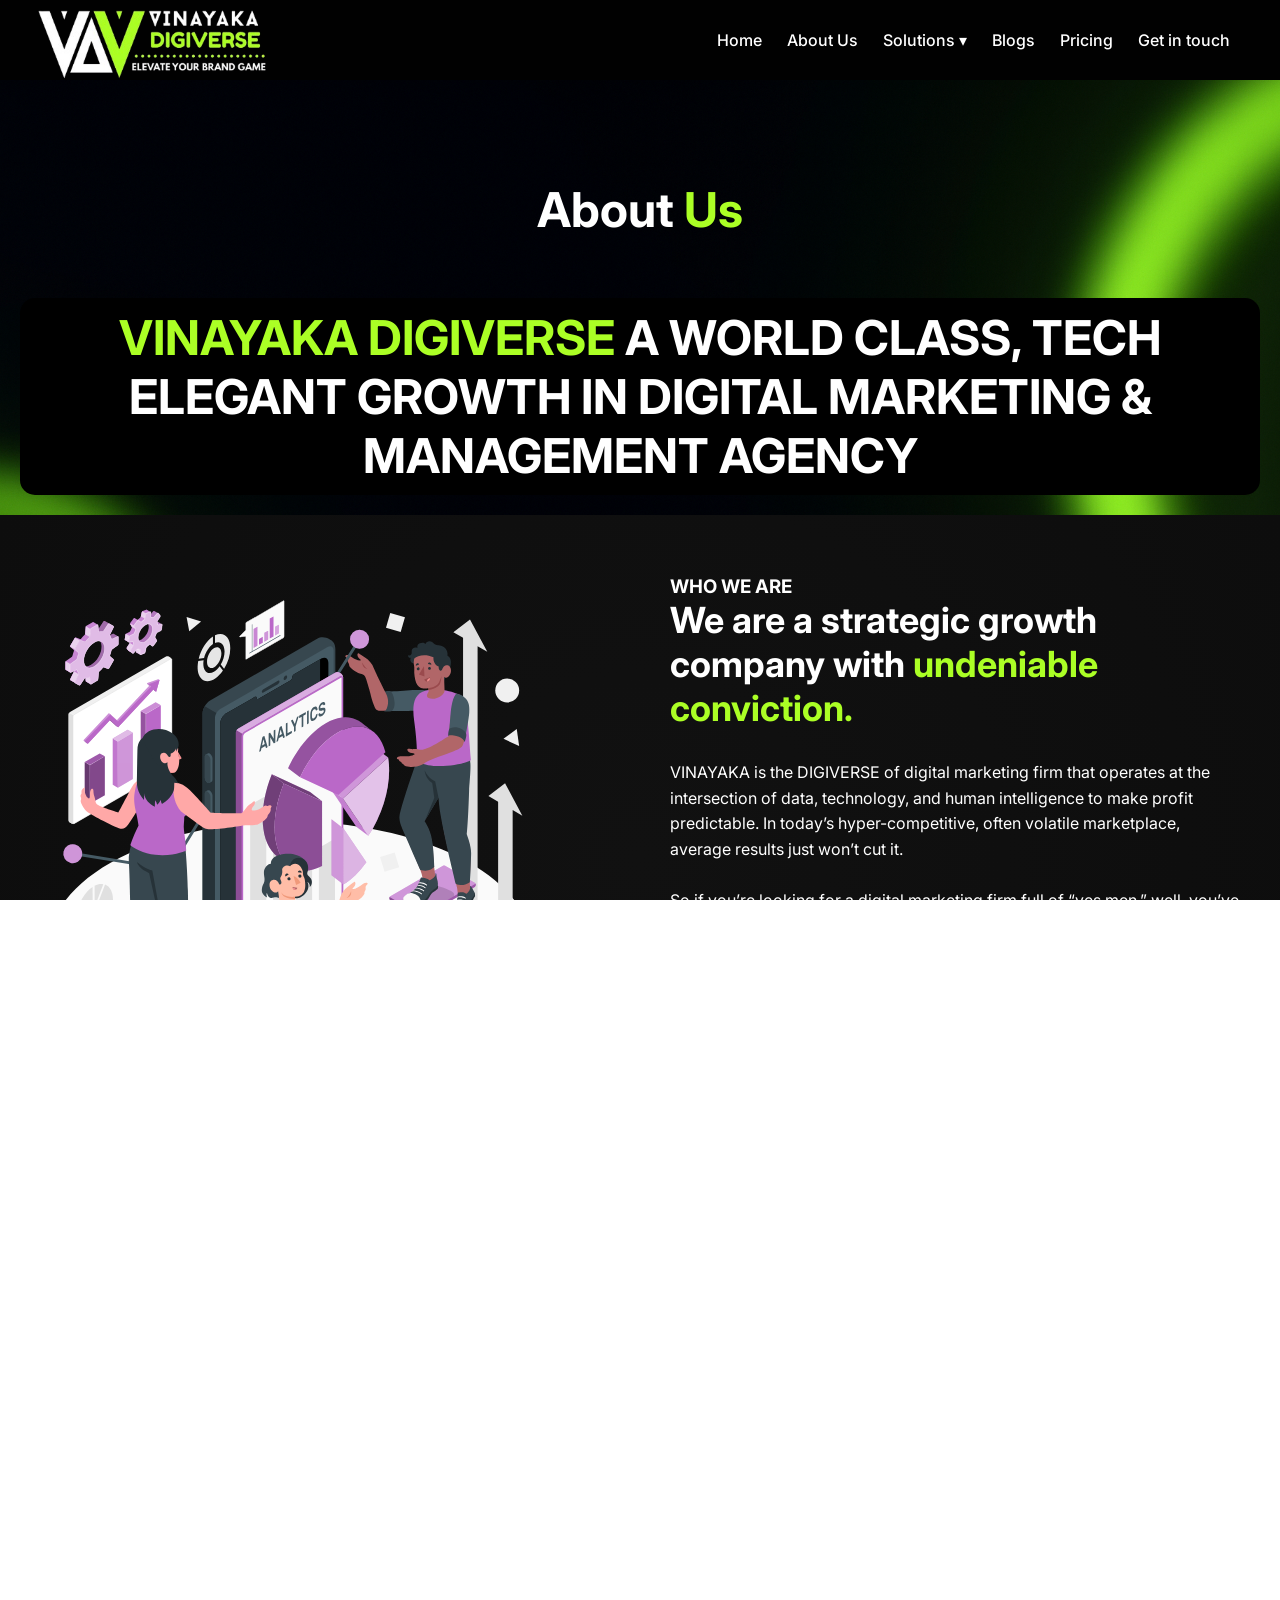
<file: about-us.html>
<!DOCTYPE html>
<html lang="en">
<head>
    <meta charset="UTF-8">
    <meta name="viewport" content="width=device-width, initial-scale=1.0">
    <title>Document</title>
    <link rel="stylesheet" href="style.css">
    
     <link rel="stylesheet" href="https://cdnjs.cloudflare.com/ajax/libs/font-awesome/4.7.0/css/font-awesome.min.css">
 
<link rel="stylesheet" href="https://cdnjs.cloudflare.com/ajax/libs/font-awesome/6.5.0/css/all.min.css" />
</head>
<body>
  <video autoplay muted loop playsinline class="background-video">
  <source src="assets/background image vdv.mp4" type="video/mp4">
  Your browser does not support the video tag.
</video>

    <header>
  <div class="logo">
    <img  class="logo-img" src="assets/vdv fulllogo.png" alt="Vinayaka Digiverse Logo" />
  </div>

  <nav>
  <ul class="navbar">
    <li><a href="index.html">Home</a></li>
    <li><a href="about-us.html">About Us</a></li>

    <li class="dropdown">
      <a href="#">Solutions ▾</a>
      <ul class="dropdown-menu">

        <!-- Graphic Design submenu -->
        <li class="has-submenu">
          <a href="Solutions/SMM&M.html">SOCIAL MEDIA  <br>
             MANAGEMENT & MARKETING</a>
        </li>

        <!-- Web Design submenu -->
        <li class="has-submenu">
          <a href="Solutions/Website design.html">WEBSITE DESIGNING &<br>
 WEBSITE MANAGEMENT</a>
        </li>

        <!-- Custom Applications submenu -->
        <li class="has-submenu">
          <a href="Solutions/content writing.html">CONTENT WRITING &<br>
 CONTENT CREATION</a>
        </li>

        <!-- VIDEO & PRINTING submenu -->
<li class="has-submenu">
  <a href="Solutions/PROFESSIONAL GRAPHICS.html">PROFESSIONAL GRAPHICS<br>
 DESIGNING & PREMIUM PRINTING</a>
</li>

        <!-- Marketing submenu -->
        <li class="has-submenu">
          <a href="Solutions/professional photography.html"> PROFESSIONAL PHOTOGRAPHY,<br>
 VIDEOGRAPHY & CINEMATOGRAPHY </a>
        </li>


               <li class="has-submenu">
         <a href="Solutions/PROFESSIONAL VIDEO EDITING.html"> PROFESSIONAL VIDEO EDITING &<br>
 MOTION GRAPHICS EDITING</a>
       </li>

      </ul>
    </li>

    
    <li><a href="Blog/blog.html">Blogs</a></li>
    <li><a href="Pricing/Pricing.html">Pricing</a></li>
    <li><a href="Contact us/contact.html">Get in touch</a></li>
  </ul>
</nav>

</header>

<!--This is about us section-->
<link href="https://fonts.googleapis.com/css2?family=Inter:wght@300;400;600;700&display=swap" rel="stylesheet">
<!DOCTYPE html>
<html lang="en">
<head>
  <meta charset="UTF-8">
  <title>About Us - Animated</title>
 
  <link href="https://fonts.googleapis.com/css2?family=Inter:wght@400;700&display=swap" rel="stylesheet">
  <style>
    body {
      margin: 0;
      font-family: 'Inter', sans-serif;
      background-color: #0d0d0d;
      color: white;
    }

    .about-header {
      text-align: center;
      padding: 100px 20px 20px;
      /*background: linear-gradient(145deg, #0d0d0d 60%, #111 100%);*/
    }

    .about-header h1 {
      font-size: 48px;
      font-weight: 700;
    }

    .about-header span {
      color: #ABFF25;
    }

    .breadcrumb {
      margin-top: 10px;
      color: #ccc;
    }

    .breadcrumb a {
      color: #ABFF25;
      text-decoration: none;
    }

    .about-section {
      display: flex;
      justify-content: center;
      align-items: flex-start;
      padding: 60px 40px;
      gap: 60px;
      background: radial-gradient(circle at center, #111 0%, #0d0d0d 100%);
      position: relative;
    }

    .about-images {
      flex: 1;
      position: relative;
    }

    .img-box {
      position: relative;
      width: 100%;
      max-width: 500px;
      border-radius: 12px;
      overflow: hidden;
    }

    .img-box img {
      width: 100%;
      border-radius: 12px;
      
    }

    .project-badge {
      position: relative;
      bottom: 10px;
      left: 0px;
      background: #ABFF25;
      color: #000;
      padding: 10px;
      border-radius: 40px;
      font-weight: 600;
      display: flex;
      align-items: center;
      gap: 10px;
      box-shadow: 0 5px 15px rgba(204, 255, 0, 0.4);
      animation: float 3s ease-in-out infinite;
      transition: transform 0.3s;
    }

    .project-badge:hover {
      transform: scale(1.05) rotate(-1deg);
      background-color: #ABFF25;
    }

    .project-badge .icon {
      font-size: 24px;
    }

    .about-text {
      flex: 1;
      max-width: 600px;
    }

    .about-text h2 {
      font-size: 36px;
      margin-bottom: 10px;
    }

    .about-text h2 span {
      color: #ABFF25;
    }

    .about-text p {
      color: #ccc;
      line-height: 1.6;
      margin-bottom: 20px;
    }

    .features {
      list-style: none;
      padding-left: 0;
      margin-bottom: 30px;
    }

    .features li {
      margin-bottom: 10px;
      display: flex;
      align-items: center;
    }

    .features li::before {
      content: '✔';
      color: #ABFF25;
      margin-right: 10px;
    }

    .btn {
      display: inline-block;
      background: #222;
      border: none;
      color: #fff;
      padding: 14px 24px;
      font-size: 16px;
      border-radius: 30px;
      cursor: pointer;
      margin-right: 10px;
      transition: transform 0.3s ease, background 0.3s ease;
    }

    .btn:hover {
      transform: translateY(-3px) scale(1.02);
      background: #333;
    }

    .btn-accent {
      background: #ABFF25;
      color: #000;
    }

    .btn-accent:hover {
      background: #ABFF25;
    }

    .stats-box {
      background: #121212;
      padding: 25px 30px;
      border-radius: 20px;
      box-shadow: 0 0 20px rgba(204, 255, 0, 0.1);
      width: 200px;
      margin-top: 30px;
    }

    .stats-box .percent {
      font-size: 36px;
      font-weight: 700;
      color: #ABFF25;
    }

    .stats-box .label {
      color: #aaa;
      margin-bottom: 10px;
    }

    .stats-box .clients {
      color: #ABFF25;
      font-size: 24px;
      font-weight: bold;
    }

    /* Floating Animation */
    @keyframes float {
      0%, 100% {
        transform: translateY(10px);
      }
      50% {
        transform: translateY(-16px);
      }
    }

    #ab{
      margin-top: 100px;
    }

    

/*Background video */
.background-video {
  position: fixed;
  top: 0;
  left: 0;
  width: 100vw;
  height: 100vh;
  object-fit: cover;
  z-index: -1;
}
.gut-section {
  background-color: #ABFF25;
  padding: 50px 30px;
  border-radius: 30px;
  font-family: 'Poppins', sans-serif;
  text-align: center;
  max-width: 1300px;
  margin: auto;
}

.gut-heading {
  font-size: 3rem;
  font-weight: 800;
  color: #000;
  margin-bottom: 30px;
  text-shadow: 2px 2px 2px #55555533;
}

.gut-row {
  display: flex;
  justify-content: center;
  align-items: flex-start;
  gap: 40px;
  flex-wrap: wrap;
  text-align: left;
}

.gut-left img {
  width: 500px;
  height: 450px;
  border-radius: 10px;
}

.gut-right {
  flex: 1;
  max-width: 700px;
}

.gut-right p {
  font-size: 1.5rem;
  color: #111;
  line-height: 1.7;
}

@media (max-width: 768px) {
  .gut-heading {
    font-size: 2rem;
  }

  .gut-row {
    flex-direction: column;
    align-items: center;
    text-align: center;
  }

  .gut-right {
    text-align: center;
  }
}

  </style>
</head>
<body>

  <div class="about-header">
    <h1>About <span>Us</span><br><br></h1> <h1 style="background-color: #000; padding: 10px; border-radius: 15px;"><span>VINAYAKA DIGIVERSE </span>A WORLD CLASS, TECH ELEGANT GROWTH IN DIGITAL MARKETING & MANAGEMENT AGENCY</h1>
  </div>

  <section class="about-section">
    <div class="about-images">
      <div class="img-box">
        <img src="assets/17895167_5937119.svg" alt="Office Team">
        <div class="project-badge">
          <span class="icon">⚙</span>
          112+ <br>Project Complete
        </div>
      </div>
    </div>

    <div class="about-text">
      <h3>WHO WE ARE</h3>
      <h2>We are a strategic growth company with <span> undeniable conviction.</span></h2> <br>
      <p style="color: #fff;"> VINAYAKA is the DIGIVERSE of digital marketing firm that
 operates at the intersection of data, technology, and
 human intelligence to make profit predictable. In today’s
 hyper-competitive, often volatile marketplace, average
 results just won’t cut it. <br><br>
 So if you’re looking for a digital marketing firm full of “yes
 men,” well, you’ve come to the wrong place. Because we
 take pride in being partners, consultants and strategists
 who are unafraid to pursue what it takes to grow our clients’ businesses even if, at first, it takes some convincing. The  results have a way of taking care of the rest.</p>

      <a href="Contact us/contact.html"><button class="btn">Contact Us</button></a>
      <a href="Contact us/contact.html"><button class="btn btn-accent">→</button></a>
    </div>
     </section>
<br><br>
  <!--OUR APPROACH SECTION-->
  <section class="gut-section">
    <h1 style="font-size: 2.5rem; background-color: #000; border-radius: 15px; padding: 10px;">OUR APPROACH<h1> <br>
  <h1 class="gut-heading">Welcome to the end of gut feelings</h1>
  <div class="gut-row">
    <div class="gut-left">
      <img src="assets/7079651_3509464.svg" alt="Team analyzing data" />
    </div>
    <div class="gut-right">
      <p><br>
       <b> As a leading global digital marketing agency, we do everything in our power to quell uncertainty through total transparency.
        We provide receipts for what’s driving business impact, believing in accountability versus obfuscation. Our unconventional approach integrates strategic consulting, data intelligence, channel expertise and proprietary technology enabling our teams to develop clear, actionable insights and activate high-performing digital marketing campaigns.</b>
      </p>
    </div>
  </div>
</section>


<!--why us section-->
<section class="benefits-section">
  <div class="benefits-header">
    <p class="section-label"><span class="dot"></span>WHY US</p>
    <h2>Experience the <span class="highlight">advantage</span> of IT company</h2>
  </div>

  <!--list-->
  <div class="vinayaka-difference">
  <h2 class="vinayaka-heading">
   <b>How is working with <span class="highlight">VINAYAKA</span> different?</b>
  </h2>

  <div class="vinayaka-grid">
    <div class="vinayaka-box">
      <img src="assets/businessman_4656170.png" alt="Experience Icon" />
      <h3>EXPERIENCE</h3>
      <p class="green-box">
        Our expertise is shaped by the valuable insight gained from successfully partnering over 250+ clients.
      </p>
    </div>

    <div class="vinayaka-box">
      <img src="assets/statistic-bar_13983993.png" alt="Growth Icon" />
      <h3>GROWTH</h3>
      <p class="green-box">
        Only high-caliber work. We will keep you informed with high-performance and progress reports. No ifs, ands, or buts.
      </p>
    </div>

    <div class="vinayaka-box">
      <img src="assets/analysis_6442169.png" alt="Results Icon" />
      <h3>RESULTS</h3>
      <p class="green-box">
        Our data-driven method generates measurable transparent results which focus on your business success.
      </p>
    </div>

    <div class="vinayaka-box">
      <img src="assets/search_18047513.png" alt="Transparency Icon" />
      <h3>TRANSPARENCY</h3>
      <p class="green-box">
        Radical Transparency VINAYAKA DIGIVERSE is a glass box that shows you everything and hides nothing.
      </p>
    </div>
  </div>
</div>


  <h3 class="benefit-footer-text">Let’s make something great work together. Get Free Quote</h3>
</section>

<script>
  document.addEventListener("DOMContentLoaded", () => {
    const fills = document.querySelectorAll(".progress-fill");
    fills.forEach((fill) => {
      const percentage = fill.getAttribute("data-percentage");
      setTimeout(() => {
        fill.style.width = percentage + "%";
      }, 300);
    });
  });
</script>

<!--TEAM DESCRIPTION-->
<section class="testimonials-section" id="testimonials">
  <h2 class="testimonial-heading">Our Team</h2>
  <div class="testimonial-carousel">
    
    <div class="testimonial-slide active">
      <img src="./assets/Priyanshu.jpg" alt="Client 1">
    
      <p>"CO-FOUNDER"</p>
      <h4>- PRIYANSHU BOREKAR</h4>
    </div>

    <div class="testimonial-slide">
      <img src="./assets/navneet.jpg" alt="Client 2">

      <p>"CO-FOUNDER"</p>
      <h4>- NAVNEET PATIDAR</h4>
    </div>

    <div class="testimonial-slide">
      <img src="./assets/ruhi.jpg" alt="Client 3">

      <p>"CONTENT WRITER"</p>
      <h4>- AAROHI PATIL</h4>
    </div>

    <div class="testimonial-slide">
  <img src="./assets/zoya.jpg" alt="Client 4">
  <p>"GRAPHIC DESIGNER"</p>
  <h4>- ZOYA SIDDIQUE</h4>
</div>

    <div class="testimonial-slide">
      <img src="./assets/founder.jpg" alt="Client 5">
      <p>"FOUNDER"</p>
      <h4>- RESHMA PATIDAR</h4>
    </div>

    <!-- Add more slides as needed -->

    <button class="carousel-btn prev" onclick="prevTestimonial()">❮</button>

    <button class="carousel-btn next" onclick="nextTestimonial()">❯</button>

  </div>
</section>

<!--FAQ SECTION-->
 <div class="faq-section">
  <div class="faq-title">Frequently asked <span class="highlight">questions</span></div>

  <div class="faq-container">
    <div class="faq-item">
      <h3>1. What services does your IT company offer?</h3>
      <div class="faq-answer">We offer IT consulting, cloud services, infrastructure support, software 
development, and cybersecurity solutions.</div>
    </div>
    <div class="faq-item">
      <h3>2. How do you ensure data security?</h3>
      <div class="faq-answer">We use encryption, regular audits, multi-factor authentication, and adhere to 
global compliance standards.</div>
    </div>
    <div class="faq-item">
      <h3>3. Do you offer 24/7 support?</h3>
      <div class="faq-answer">Yes, we provide round-the-clock support to ensure your operations never miss a 
beat.</div>
    </div>
    <div class="faq-item">
      <h3>4. Do you provide training for new systems?</h3>
      <div class="faq-answer">We offer personalized training sessions tailored to your systems and staff 
requirements.</div>
    </div>
    <div class="faq-item">
      <h3>5. Can you work with businesses of all sizes?</h3>
      <div class="faq-answer">Absolutely! We scale our services to fit startups, SMEs, and enterprises.</div>
    </div>
    <div class="faq-item">
      <h3>6. What industries do you specialize in?</h3>
      <div class="faq-answer">We specialize in healthcare, finance, education, manufacturing, and retail.</div>
    </div>
    <div class="faq-item active">
      <h3>7. How do your pricing plans work?</h3>
      <div class="faq-answer">Our pricing plans are flexible and transparent, designed to fit budgets. We offer 
detailed proposals after assessing your specific needs.</div>
    </div>
    <div class="faq-item">
      <h3>8. How can I get started?</h3>
      <div class="faq-answer">Get in touch through our contact page or call us directly to schedule a free 
consultation.</div>
    </div>
  </div>
</div>
<script>
  document.querySelectorAll('.faq-item').forEach(item => {
    item.addEventListener('click', () => {
      item.classList.toggle('active');
    });
  });
</script>

<script>
  let current = 0;
  const slides = document.querySelectorAll('.testimonial-slide');

  function showSlide(index) {
    slides.forEach((slide, i) => {
      slide.classList.remove('active');
      if (i === index) {
        slide.classList.add('active');
      }
    });
  }

  function nextTestimonial() {
    current = (current + 1) % slides.length;
    showSlide(current);
  }

  function prevTestimonial() {
    current = (current - 1 + slides.length) % slides.length;
    showSlide(current);
  }

  // Auto play every 3 seconds
  setInterval(nextTestimonial, 4000);

  // Initialize
  document.addEventListener("DOMContentLoaded", () => {
    showSlide(current);
  });
</script>

<!--Branding-->
<section class="hero-brand">
  <p class="hero-subtitle">LET'S COLLABORATE</p>
    <h1 class="hero-title" style="font-size: 9rem;"> 
    ELEVATE YOUR
  </h1><br>
  <h1 class="hero-title">
 BRAND GAME
</h1>
  <a href="Contact us/contact.html" class="hero-button">
    ↗<br />Get In Touch
  </a>
</section>

<!--footer for address and all-->
<footer class="custom-footer">
  <div class="footer-container">
    <div class="footer-left">
      <img src="assets/vdv logo wb.png" alt="Logo" class="footer-logo" />
      <div class="contact-box">
        <div class="contact-row">
          <div class="icon-circle">
            <i class="fas fa-envelope"></i>
          </div>
          <div>
           
            <p>vinayakadigiverse@gmail.com</p>
          </div>
        </div>

         <div class="contact-row">
   <div class="icon-circle phone">
     <i class="fas fa-phone-alt"></i>
   </div>
   <div>
     <p>Need help!</p>
     <h3>+91–7083021583</h3>
     <h3>+91–9039592878</h3>
   </div>
 </div>
        <div class="contact-row">
          <div class="icon-circle">
            <i class="fas fa-map-marker-alt"></i>
          </div>
          <p>Branch 1:– INDORE - 452009 (M.P.) <br> <br>Branch 2:– NAGPUR - 440027 (M.H.)</p>
        </div>
      </div>
    </div>

    <div class="footer-links">
      <div>
        <h4>Quick Link</h4>
        <ul>
          <a href="index.html" style="color: white; text-decoration: none; "><li>Home</li></a>
          <a href="about-us.html" style="color: white; text-decoration: none;" ><li>About Us</li></a>
           <a href="Blog/blog.html" style="color: white; text-decoration: none;"><li>Blogs</li></a>
           <a href="Pricing/Pricing.html" style="color: white; text-decoration: none;"><li>Pricing</li></a>
           
        </ul>
      </div>
      <div>
        <h4>Services</h4>
        <ul>
         <a href="logo.html" style="color: white; text-decoration: none;" > <li>SMM&M</li></a>
          <a href="Web design/webdesign.html" style="color: white; text-decoration: none;" > <li>Website 
Designing</li></a>
          <a href="Web design/websitedev.html" style="color: white; text-decoration: none;"> <li>Website 
Development</li></a>
           <a href="Marketing/DIGITAL.html" style="color: white; text-decoration: none;"><li>Content Writing</
li></a>
           <a href="Marketing/DIGITAL.html" style="color: white; text-decoration: none;"><li>Professional 
Graphics</li></a>
           <a href="Solutions/professional photography.html" style="color: white; text-decoration: none;
">Professional Photography</li></a><br>

           <a href="logo.html" style="color: white; text-decoration: none;" > <li>Professional Video Editing</
li></a>
     </ul>
      </div>
      <div>
        <h4>Support</h4>
        <ul>
          <a href="index.html" style="color: white; text-decoration: none;"><li>Privacy Policy</li></a>
          <a href="index.html" style="color: white; text-decoration: none;"><li>Refund Policy</li></a>
          <a href="Contact us/contact.html" style="color: white; text-decoration: none;"><li>Contact Us</li></
a>
        </ul>
      </div>
    </div>
  </div>



  <div class="about-company">
    <h2><b>About Our Company</b>  </h2>
    <p>
      Amazing design and experiences can only be achieved by talented people.
      Luckily for us, we are surrounded by amazing talent and that talent
      transcends their expertise into fantastic experiences. SITEADDA LABS has
      successfully helped design and implement web sites for many clients
      worldwide.
    </p>
  </div>

  <div class="footer-bottom">
    <p>© VINAYAKA DIGIVERSE All Rights Reserved.</p>
    <div class="social-icons">
      <i class="fab fa-facebook"></i>
      <i class="fab fa-instagram"></i>
      <i class="fab fa-pinterest"></i>
    </div>
  </div>
</footer>



</body>
</html>
</file>
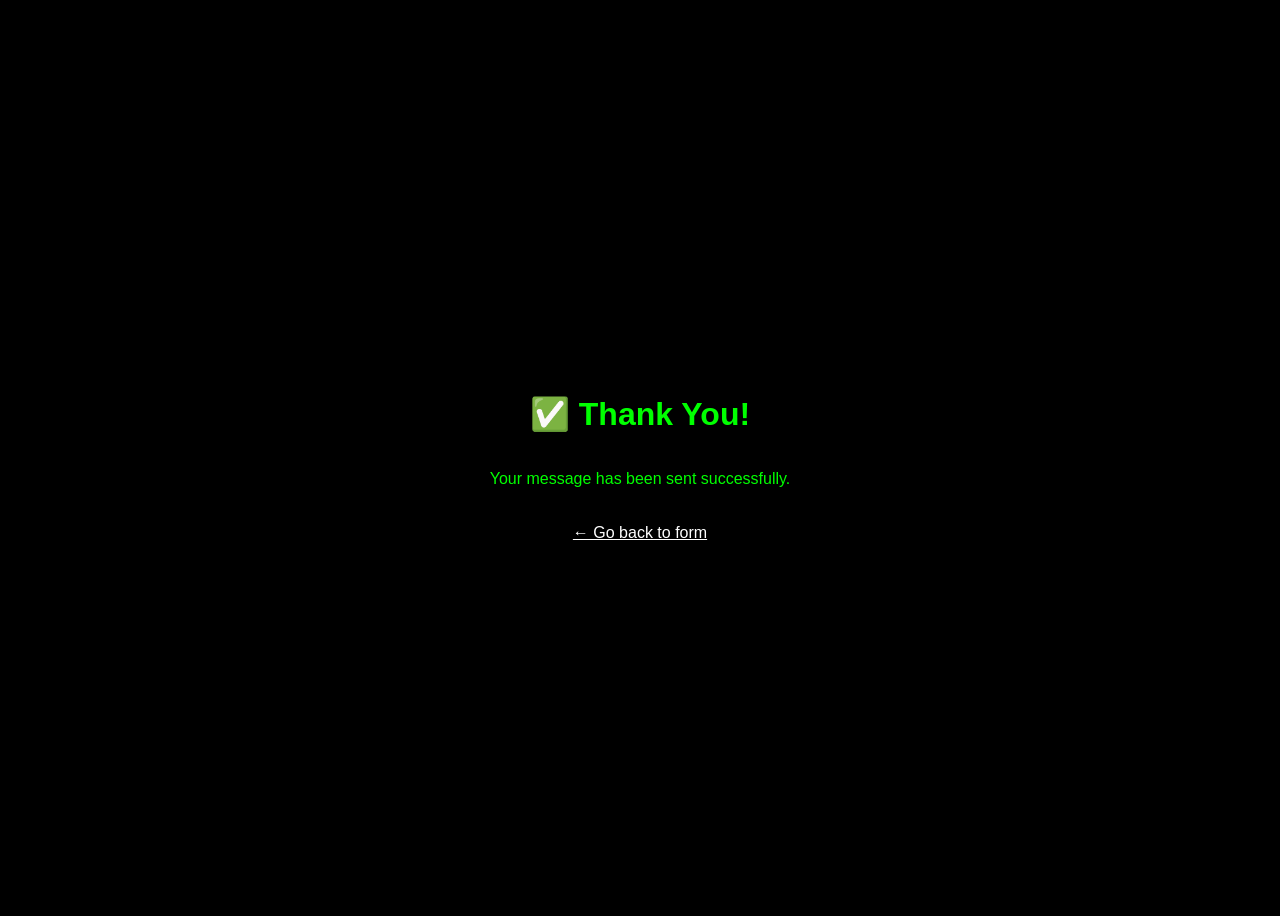
<file: Contact us/thankyou.html>
<!-- thankyou.html -->
<!DOCTYPE html>
<html lang="en">
<head>
  <meta charset="UTF-8">
  <title>Thank You</title>
  <style>
    body {
      background: #000;
      color: lime;
      font-family: sans-serif;
      display: flex;
      flex-direction: column;
      align-items: center;
      justify-content: center;
      height: 100vh;
    }
    a {
      color: #fff;
      margin-top: 20px;
      text-decoration: underline;
    }
  </style>
</head>
<body>
  <h1>✅ Thank You!</h1>
  <p>Your message has been sent successfully.</p>
  <a href="contact.html">← Go back to form</a>
</body>
</html>
</file>
<file: style.css>
* {
  margin: 0;
  padding: 0;
  box-sizing: border-box;
}

html,body {
   background-image: url('assets/bc\ image.png'); /* or full URL if hosted online */
  background-repeat: repeat;
  background-size: auto; /* or use `cover`, `contain`, or specific size */
  background-position: top left;
  /*background-color: black; /* fallback color */
   width: 100%;
  height: 100%;
  font-family: 'Poppins', sans-serif;
  /*background-color: #000000;*/
  color: #ffffff;
  overflow-x: hidden;
}

header {
  height: 80px; /* Fixed navbar height */
  display: flex;
  justify-content: space-between;
  align-items: center;
  padding: 10px 50px;
  background-color: #010101;
  position: sticky;
  top: 0;
  z-index: 1000;
}

.logo-img {
  margin-left: -70px;
  height: 350px; /* Increase logo size */
  width: 350px;
  max-height: 100%; /* Keep it within navbar */
     /* Maintain aspect ratio */
}

nav ul.navbar {
  list-style: none;
  display: flex;
  gap: 25px;
}

nav ul li {
  position: relative;
}

nav a {
  text-decoration: none;
  color: white;
  font-weight: 500;
  transition: 0.3s;
}

nav a:hover {
  color: #ABFF25;
}
.navbar li {
  position: relative;
  list-style: none;
}

.dropdown-menu,
.submenu {
  display: none;
  position: absolute;
  left: 100%;
  top: 0;
  background: #222;
  padding: 10px;
  z-index: 999;
}

.dropdown-menu li:hover > .submenu {
  display: block;
}

.dropdown:hover .dropdown-menu {
  display: block;
}
.has-submenu:hover{
  font-size: large;
 background-color: black;
}


/*For increasing number*/
.stat-box {
  text-align: center;
  color: #fff;
  margin: 20px;
  font-family: 'Poppins', sans-serif;
}

.stat-number {
  font-size: 36px;
  font-weight: bold;
  color: #ABFF25; /* neon green */
}

.stat-label {
  font-size: 18px;
  color: #ccc;
}


/* Dropdown Menu */
.dropdown:hover .dropdown-menu {
  display: block; 
}

.dropdown-menu {
  display: none;
  position: absolute;
  top: 100%;
  left: 0;
  background-color: #ABFF25;
  border-radius: 16px;
  padding: 10px 0;
  min-width: 220px;
  z-index: 999;
}

.dropdown-menu li {
  padding: 10px 20px;
  white-space: nowrap;
}

.dropdown-menu li a {
  color: black;
  font-weight: 500;
}

.dropdown-menu li:hover {
  background-color: #ABFF25;
  border-radius: 10px;
}

/* Submenu */
.has-submenu:hover .submenu {
  display: block;
}

.submenu {
  display: none;
  position: absolute;
  top: 0;
  left: 100%;
  background-color: #ABFF25;
  border-radius: 16px;
  padding: 10px 0;
  min-width: 220px;
  z-index: 1000;
}

.submenu li {
  padding: 10px 20px;
}

.submenu li a {
  color: black;
}

/* Hero Section */
.hero {
  display: flex;
  justify-content: space-between;
  align-items: center;
  padding: 60px;
   position: relative;       /* NEW: makes background positioning work */
  overflow: hidden;         /* Prevents video from overflowing */
   z-index: 1;
}
/* Background video styling */
.background-video {
  position: absolute;
  top: 0;
  left: 0;
  width: 100%;
  height: 100%;
  object-fit: cover;
  z-index: 0;
}

.hero-text h1 {
  font-size: 3rem;
  color: #ABFF25;
  margin: 10px 0;
   position: relative;
  z-index: 1;
}

.hero-text p {
  font-size: 1.1rem;
  margin: 5px 0;
   position: relative;
  z-index: 1;
}


.btn {
  margin-top: 20px;
  padding: 10px 25px;
  background-color: #ABFF25;
  color: black;
  font-weight: 600;
  border: none;
  border-radius: 25px;
  cursor: pointer;
  transition: 0.3s;
}

.btn:hover {
  background-color: #ABFF25;
}

.hero-image img {
  width: 300px;
  border-radius: 16px;
  position: relative;
   z-index: 1;
}
/* Optional dark overlay */
.hero::before {
  content: "";
  position: absolute;
  top: 0;
  left: 0;
  width: 100%;
  height: 100%;
  background: rgba(0, 0, 0, 0.5);  /* Change the opacity as needed */
  z-index: 0.5;
}

/*this is for services and navigation*/
.marquee-container {
  width: 100%;
  overflow: hidden;
  background-color: #ABFF25; /* Neon green like SiteAdda */
  padding: 10px 0;
  white-space: nowrap;
}

.marquee {
  display: inline-block;
  animation: scroll-left 20s linear infinite;
}

.marquee span {
  display: inline-block;
  margin-right: 80px;
  font-size: 20px;
  font-weight: bold;
  color: #000; /* Text color */
}

/* Keyframe for scrolling animation */
@keyframes scroll-left {
  0% {
    transform: translateX(100%);
  }
  100% {
    transform: translateX(-100%);
  }
}


/* ABOUT SECTION */

.about-company {
  width: 100%;
  background: #000000;
  color: #fff;
  padding: 80px 0;
}
.about-content {
  display: flex;
  flex-wrap: wrap;
  gap: 50px;
  align-items: center;
}
.about-left {
  position: relative;
  flex: 1;
}
.about-left img {
  width: 70%;
  border-radius: 10px;
  margin-bottom: 20px;
}
.about-left .bottom-img {
  position: relative;
  top: -20px;
}
.about-stats {
  position: absolute; 
  left: 10px;
  bottom: 10px;
  background: #ABFF25;
  color: #000000;
  padding: 10px 20px;
  border-radius: 30px;
  font-weight: bold;
}
.about-right {
  flex: 2;
 
}
.section-subtitle {
  color: #ABFF25;
  font-weight: 700;
  margin-bottom: 10px;
}
.about-right h2 {
  font-size: 32px;
}
.about-right .highlight {
  color: #ABFF25;
}
.about-right ul {
  list-style: none;
  padding-left: 0;
  margin-top: 20px;
}
.about-right ul li::before {
  content: "✔";
  margin-right: 8px;
  color: #ABFF25;
}
.about-results {
  display: flex;
  gap: 40px;
  margin-top: 30px;
}
.about-results .box {
  background: #1b1b1b;
  padding: 20px;
  border-radius: 10px;
  text-align: center;
}
.more-btn {
  background: #ABFF25;
  color: #000;
  padding: 10px 20px;
  display: inline-block;
  margin-top: 20px;
  border-radius: 30px;
  text-decoration: none;
}

.more-btn:hover{
  background-color: #77bf02;
}

.container {
  width: 100%;
  margin: 0 ;
  padding: 0;
}


/* SERVICES SECTION */
.services {
 
  color: #fff;
  padding: 60px 0;
}
.services h2 {
  text-align: center;
  margin-bottom: 40px;
}
.services .highlight {
  color: #ABFF25;
}
.service-cards {
  display: flex;
  gap: 40px;
  flex-wrap: wrap;
  justify-content: center;
}
.service-cards .card {
  background: #1b1b1b;
  padding: 50px;
  border-radius: 10px;
  width: 400px;

  text-align: center;
}

#img1 , #img2,#img3{
  height: 73%;
}
#img4,#img5,#img6{
  height: 62%;;
}

.service-cards .card img {
  width: 100%;  
  border-radius: 10px;
}


.service-cards .card h3 {
  margin-top: 15px;
}
.service-cards .card a {
  display: inline-block;
  margin-top: 10px;
  color: #ABFF25;
  text-decoration: none;
}
.project-complete {
  background-color: #ABFF25; /* Neon green */
  color: #000;
  padding: 15px 30px;
  border-radius: 50px;
  display: inline-block;
  font-weight: bold;
  text-align: center;
  animation: floatLR 3s ease-in-out infinite;
  box-shadow: 0 0 15px rgba(193, 255, 58, 0.4);
}

.project-complete span {
  display: block;
  font-size: 24px;
}

.project-complete p {
  margin: 0;
  font-size: 16px;
}
.project-complete {
  background-color: #ABFF25; /* Neon green */
  color: #000;
  padding: 15px 30px;
  border-radius: 50px;
  display: inline-block;
  font-weight: bold;
  text-align: center;
  animation: floatLR 3s ease-in-out infinite;
  box-shadow: 0 0 15px rgba(193, 255, 58, 0.4);
}

.project-complete span {
  display: block;
  font-size: 24px;
}

.project-complete p {
  margin: 0;
  font-size: 16px;
}

/* Keyframes for gentle left-right floating */
@keyframes floatLR {
  0% {
    transform: translateX(0);
  }
  50% {
    transform: translateX(25px);
  }
  100% {
    transform: translateX(0);
  }
}


/*why choose section*/
.why-choose-us {
  /*background: radial-gradient(circle at top left, #101910, #000);*/
  color: #fff;
  padding: 80px 10%;
  font-family: 'Poppins', sans-serif;
}

.why-container {
  display: flex;
  justify-content: space-between;
  align-items: flex-start;
  gap: 40px;
}

.why-left {
  flex: 1;
}

.why-left h5 {
  color: #ABFF25;
  font-size: 16px;
  text-transform: uppercase;
  margin-bottom: 10px;
  letter-spacing: 1px;
}

.why-left h2 {
  font-size: 40px;
  font-weight: 600;
  line-height: 1.3;
  margin-bottom: 20px;
}

.why-left h2 .highlight {
  color: #ABFF25;
}

.why-left p {
  color: #ccc;
  font-size: 17px;
  margin-bottom: 30px;
}

.why-icons .why-icon-block {
  display: flex;
  align-items: center;
  font-size: 18px;
  font-weight: 500;
  margin-bottom: 20px;
}

.why-icons i.icon-power {
  background-color: #ABFF25;
  color: #000;
  border-radius: 50%;
  font-style: normal;
  width: 36px;
  height: 36px;
  display: flex;
  align-items: center;
  justify-content: center;
  margin-right: 12px;
}

.why-points {
  list-style: none;
  padding: 0;
  margin: 0 0 30px 0;
}

.why-points li {
  margin-bottom: 10px;
  font-size: 16px;
}

.contact-btn {
  background: #2e2e2e;
  color: #fff;
  padding: 12px 24px;
  border-radius: 50px;
  font-weight: 500;
  text-decoration: none;
  display: inline-block;
  transition: all 0.3s ease;
}

.contact-btn span {
  background: #ABFF25;
  color: #000;
  margin-left: 10px;
  padding: 6px 10px;
  border-radius: 50%;
}

.why-right {
  flex: 1;
  position: relative;
}

.why-images {
  display: flex;
  flex-direction: column;
  gap: 20px;
  position: relative;
}

.why-img {
  width: auto; /* or 100% of parent */
  height: auto;
  object-fit: cover;
  border-radius: 12px;
}

.experience-tag {
  position: absolute;
  bottom: 10px;
  right: 10px;
  background: #ABFF25;
  color: #000;
  font-weight: bold;
  padding: 20px;
  border-radius: 40%;
  font-size: 16px;
  text-align: center;
  line-height: 0.8rem;
  width: 120px;
  height: 90px;
  display: flex;
  align-items: center;
  justify-content: center;
  flex-direction: column;
  box-shadow: 0 0 10px rgba(0,0,0,0.3);
}

/*Our Projects section*/
.projects-section {
  padding: 80px 100px;
  /*background: #060b05;*/
  color: white;
}

.projects-heading h5 {
  color: #ABFF25;
  text-transform: uppercase;
  font-weight: 600;
  letter-spacing: 1px;
  margin-bottom: 10px;
}

.projects-heading h2 {
  font-size: 38px;
  font-weight: 700;
  margin-bottom: 60px;
}

.projects-heading h2 span {
  color: #ABFF25;
}

.project-grid {
  display: grid;
  grid-template-columns: repeat(auto-fit, minmax(280px, 1fr));
  gap: 30px;
}

.project-card {
  background: #0a0f0a;
  border-radius: 20px;
  overflow: hidden;
  text-decoration: none;
  transition: transform 0.3s ease;
  box-shadow: 0 4px 20px rgba(0, 0, 0, 0.3);
}

.project-card img {
  width: 100%;
  height: 250px;
  object-fit: cover;
  transition: transform 0.4s ease;
  display: block;
}

.project-card:hover img {
  transform: scale(1.05);
}

.project-info {
  padding: 20px;
}

.project-info .category {
  color: #ABFF25;
  font-size: 14px;
  margin-bottom: 5px;
}

.project-info h3 {
  font-size: 18px;
  color: white;
  line-height: 1.4;
}

/*This is pricing plan section*/
.pricing-section {
  
  color: white;
  padding: 80px 40px;
  text-align: center;
}

.pricing-header h5 {
  color: #ABFF25;
  font-weight: bold;
  margin-bottom: 10px;
  font-size: 14px;
}

.pricing-header h2 {
  font-size: 36px;
  font-weight: 500;
}

.pricing-header h2 span {
  color: #ABFF25;
  font-weight: 700;
}

.pricing-cards {
  display: flex;
  flex-wrap: wrap;
  gap: 30px;
  justify-content: center;
  margin-top: 60px;
}

.pricing-card {
  background: #111;
  padding: 30px;
  border-radius: 20px;
  width: 330px;
  box-shadow: 0 0 15px rgba(0, 255, 0, 0.05);
  transition: transform 0.3s;
}

.pricing-card:hover {
  transform: translateY(-10px);
}

.pricing-card h3 {
  margin-bottom: 20px;
  font-weight: 600;
}

.price-box {
  font-size: 28px;
  font-weight: 700;
  padding: 15px 0;
  margin-bottom: 25px;
  border-radius: 15px;
}

.price-box.dark {
  background-color: #000;
  color: #ABFF25;
}

.price-box.highlight {
  background-color: #ABFF25;
  color: #000;
}

.pricing-card ul {
  list-style: none;
  padding: 0;
  margin: 0 0 25px;
  text-align: left;
}

.pricing-card li {
  margin-bottom: 10px;
  color: #ddd;
}

.info-button {
  display: inline-block;
  padding: 12px 25px;
  border-radius: 30px;
  background: #2a2a2a;
  color: white;
  font-weight: bold;
  text-decoration: none;
  transition: background 0.3s ease;
}

.info-button.highlight {
  background: #ABFF25;
  color: black;
}

.info-button:hover {
  background: #444;
}

.info-button.highlight:hover {
  background: #70cc26;
}

.pricing-features {
  margin-top: 50px;
  color: #c5c5c5;
  font-size: 15px;
}

/*For testimonial*/
 /* Testimonials Section Styles */
 .testimonials-section {
  
  color: white;
  text-align: center;
  padding: 100px 20px;
  position: relative;
}

.testimonial-heading {
  font-size: 36px;
  font-weight: bold;
  color: #ABFF25;
  margin-bottom: 40px;
}

.testimonial-carousel {
  position: relative;
  max-width: 1200px;
  margin: auto;
  overflow: hidden;
}

.testimonial-slide {
  display: none;
  animation: fade 0.6s ease-in-out;
}

.testimonial-slide.active {
  display: block;
}

.testimonial-slide img {
  width: 220px;
  height: 220px;
  border-radius: 50%;
  object-fit: cover;
  margin-bottom: 15px;
  border: 3px solid #ABFF25;
}

.stars {
  color: gold;
  font-size: 20px;
  margin-bottom: 10px;
}

.testimonial-slide p {
  font-size: 22px;
  font-style: italic;
  margin: 10px 0;
}

.testimonial-slide h4 {
  font-size: 16px;
  color: #ABFF25;
  margin-top: 10px;
}

.carousel-btn {
  position: absolute;
  top: 50%;
  transform: translateY(-50%);
  background: transparent;
  border: none;
  color: #ABFF25;
  font-size: 30px;
  cursor: pointer;
  padding: 10px;
  z-index: 2;
}

.carousel-btn.prev {
  left: 0;
}

.carousel-btn.next {
  right: 0;
}

@keyframes fade {
  from {opacity: 0;}
  to {opacity: 1;}
}
/*FAQ section*/
.faq-section {
  padding: 40px;
 
  color: white;
  font-family: 'Segoe UI', sans-serif;
}

.faq-title {
  text-align: center;
  font-size: 2.5rem;
  margin-bottom: 30px;
}

.faq-title .highlight {
  color: #ABFF25;
}

.faq-container {
  display: grid;
  grid-template-columns: repeat(2, 1fr);
  gap: 20px;
}

.faq-item {
  background: #141414;
  padding: 20px;
  border-radius: 10px;
  cursor: pointer;
  transition: background 0.3s ease;
}

.faq-item:hover {
  background: #1f1f1f;
}

.faq-item h3 {
  margin: 0;
  font-size: 1.1rem;
}

.faq-answer {
  margin-top: 10px;
  display: none;
  font-size: 0.95rem;
  color: #ccc;
}

.faq-item.active .faq-answer {
  display: block;
}
/*Branding section*/
.hero-brand {
  background: #000;
  padding: 100px 20px;
  text-align: center;
  color: white;
  font-family: 'Segoe UI', sans-serif;
  position: relative;
}

.hero-subtitle {
  font-size: 1.2rem;
  font-weight: 600;
  letter-spacing: 1px;
  margin-bottom: 10px;
  color: white;
  text-transform: uppercase;
}

.hero-title {
  font-size: 8vw;
  font-weight: 900;
  line-height: 1.1;
  margin: 0;
  text-transform: uppercase;
  color: white;
  word-spacing: 10px;
}

.hero-button {
  display: inline-block;
  margin-top: 40px;
  padding: 20px 40px;
  background-color: #ABFF25;
  border-radius: 999px;
  color: black;
  font-weight: 600;
  font-size: 1.1rem;
  text-decoration: none;
  line-height: 1.2;
  box-shadow: 0 4px 12px rgba(0, 0, 0, 0.2);
  transition: transform 0.3s ease, box-shadow 0.3s ease;
}

.hero-button:hover {
  transform: scale(1.05);
  box-shadow: 0 6px 16px rgba(0, 0, 0, 0.3);
}


/*Footer for address and all*/
.custom-footer {
 /* background: radial-gradient(circle at center, #1a1f14, #0d0d0d);*/
  color: white;
  background-color: #111111;
  padding: 40px 20px;
  font-family: 'Poppins', sans-serif;
}

.footer-container {
  display: flex;
  flex-wrap: wrap;
  justify-content: space-between;
  gap: 30px;
  max-width: 1200px;
  margin: auto;
}

.footer-left {
  flex: 1;
  min-width: 300px;
}

.footer-logo {
  height: 200px;
  width: 230px;
  padding-top: auto;
  margin-left: 50px;
  margin-bottom: 20px;
}

.contact-box {
  background: #111;
  border-radius: 20px;
  padding: 20px;
}

.contact-row {
  display: flex;
  align-items: flex-start;
  gap: 10px;
  margin-bottom: 15px;
  color: white;
}

.icon-circle {
  background: black;
  color: #ABFF25;
  width: 36px;
  height: 36px;
  border-radius: 50%;
  display: flex;
  justify-content: center;
  align-items: center;
}

.icon-circle.phone {
  background: #ABFF25;
  color: black;
}

.contact-row h3 {
  color: #ABFF25;
  margin: 0;
}

.footer-links {
  display: flex;
  flex: 2;
  justify-content: space-between;
  gap: 40px;
  min-width: 500px;
}

.footer-links h4 {
  margin-bottom: 10px;
}

.footer-links ul {
  list-style: none;
  padding: 0;
}

.footer-links li {
  margin-bottom: 6px;
  cursor: pointer;
  transition: color 0.3s ease ;

}
.footer-links li:hover {
  color: #ABFF25; /* neon green effect */
  transform: translateX(1px);
}
.about-company {
   background: #000000;;
  max-width: 1200px;
  margin: 40px auto 20px;
  text-align: center;
  border-radius: 25px;
}

.footer-bottom {
  max-width: 1200px;
  margin: auto;
  padding-top: 30px;
  border-top: 1px solid #333;
  display: flex;
  justify-content: space-between;
  flex-wrap: wrap;
  align-items: center;
}

.social-icons i {
  margin-left: 5px;
  color: #ABFF25;
  cursor: pointer;
}

/* Responsive */
@media (max-width: 768px) {
  .footer-container {
    flex-direction: column;
  }
  .footer-links {
    flex-direction: column;
  }
  .footer-bottom {
    flex-direction: column;
    text-align: center;
    gap: 15px;
  }
}

/*About OUR APPROACH SECTION*/
.approach-section {
  display: flex;
  justify-content: space-between;
  align-items: flex-start;
  padding: 100px 60px;
  background: radial-gradient(circle at center, #090909 0%, #060606 100%);
  color: white;
  flex-wrap: wrap;
  gap: 40px;
}

.approach-left {
  flex: 1;
  max-width: 500px;
}

.section-label {
  color: #ccc;
  text-transform: uppercase;
  font-size: 14px;
  margin-bottom: 10px;
  display: flex;
  align-items: center;
  gap: 8px;
}

.section-label .dot {
  width: 10px;
  height: 10px;
  background: #ABFF25;
  border-radius: 50%;
  display: inline-block;
}

.approach-left h2 {
  font-size: 42px;
  line-height: 1.3;
  font-weight: 600;
  margin-bottom: 30px;
}

.highlight {
  color: #ABFF25;
}

.explore-buttons {
  display: flex;
  align-items: center;
  gap: 15px;
}

.btn-dark {
  background: #1a1a1a;
  color: white;
  border: none;
  padding: 14px 24px;
  border-radius: 40px;
  font-size: 16px;
  cursor: pointer;
  font-weight: 500;
  transition: all 0.3s ease;
}

.btn-dark:hover {
  background: #ABFF25;
  color: #000;
  transform: translateY(-3px);
}

.btn-neon {
  background: #ABFF25;
  color: #000;
  width: 44px;
  height: 44px;
  border-radius: 50%;
  display: flex;
  align-items: center;
  justify-content: center;
  font-size: 20px;
  cursor: pointer;
  transition: all 0.3s ease;
  box-shadow: 0 0 10px #ABFF25, 0 0 20px #ABFF25 inset;
}

.btn-neon:hover {
  box-shadow: 0 0 15px #ABFF25, 0 0 25px #ABFF25 inset;
  transform: scale(1.1);
}

.approach-right {
  flex: 1;
  display: flex;
  flex-direction: column;
  gap: 30px;
}

.info-box {
  background: #111111;
  border-radius: 20px;
  padding: 24px 28px;
  display: flex;
  align-items: flex-start;
  gap: 20px;
  color: #ccc;
  box-shadow: 0 0 12px rgba(204, 255, 0, 0.05);
}

.info-box .icon {
  font-size: 28px;
  color: #ABFF25;
  flex-shrink: 0;
}

.info-box h4 {
  color: white;
  margin: 0 0 10px;
  font-size: 20px;
}

.info-box p {
  margin: 0;
  line-height: 1.5;
  font-size: 15px;
}

/*company benefits section*/
.benefits-section {
  padding: 100px 60px;
  
  color: white;
  text-align: center;
}

.benefits-header .section-label {
  color: #ccc;
  text-transform: uppercase;
  font-size: 25px;
  margin-bottom: 10px;
  display: flex;
  justify-content: center;
  align-items: center;
  gap: 8px;
}
.vinayaka-difference {
  background: white;
  border-radius: 25px;
  padding: 40px 20px;
  text-align: center;
  margin-top: 30px;
}

.vinayaka-heading {
  color: #000;
  font-size: 2.2rem;
  font-weight: 800;
  margin-bottom: 40px;
}
.vinayaka-heading span{
  color: grey;
}

.vinayaka-grid {
  display: flex;
  justify-content: space-between;
  gap: 20px;
  flex-wrap: wrap;
}

.vinayaka-box {
  flex: 1 1 220px;
  max-width: 250px;
  margin: auto;
}

.vinayaka-box img {
  width: 80px;
  height: 80px;
  margin-bottom: 10px;
}

.vinayaka-box h3 {
  font-size: 1.4rem;
  color: #000;
  font-weight: 800;
  margin: 10px 0;
}
/*for phone*/
@media (max-width: 768px) {
  .vinayaka-grid {
    flex-direction: column;
    align-items: center;
  }
}

.green-box {
  background: #c6ff33;
  padding: 12px;
  border-radius: 12px;
  font-size: 1.1rem;
  color: #111;
  line-height: 1.5;
}


.section-label .dot {
  width: 10px;
  height: 10px;
  background: #ABFF25;
  border-radius: 50%;
  display: inline-block;
}

.benefits-header h2 {
  font-size: 42px;
  font-weight: 600;
  margin-bottom: 60px;
}

.highlight {
  color: #ABFF25;
}

.benefit-cards {
  display: flex;
  flex-wrap: wrap;
  justify-content: center;
  gap: 30px;
}

.benefit-box {
  background: #111111;
  border-radius: 20px;
  padding: 30px 24px;
  width: 260px;
  transition: transform 0.3s ease, box-shadow 0.3s ease;
  text-align: left;
  box-shadow: 0 0 12px rgba(204, 255, 0, 0.05);
}

.benefit-box:hover {
  transform: translateY(-10px);
  box-shadow: 0 10px 20px rgba(204, 255, 0, 0.1);
}

.benefit-icon {
  font-size: 36px;
  color: #ABFF25;
  margin-bottom: 20px;
}

.benefit-box h4 {
  font-size: 18px;
  color: white;
  margin-bottom: 10px;
}

.benefit-box p {
  font-size: 15px;
  color: #ccc;
  margin: 0;
}

.benefit-footer-text {
  margin-top: 60px;
  font-size: 25px;
  color: #ccc;
}


/*Our skill section*/
.skill-section {
  display: flex;
  justify-content: space-between;
  align-items: flex-start;
  padding: 100px 60px;
  background: radial-gradient(circle at center, #0a0a0a 0%, #000000 100%);
  color: white;
  flex-wrap: wrap;
  gap: 40px;
}

.skill-left {
  flex: 1;
  max-width: 500px;
}

.skill-right {
  flex: 1;
  max-width: 600px;
}

.skill-section .section-label {
  color: #ccc;
  text-transform: uppercase;
  font-size: 14px;
  display: flex;
  align-items: center;
  gap: 8px;
}

.skill-section .dot {
  width: 10px;
  height: 10px;
  background: #ABFF25;
  border-radius: 50%;
  display: inline-block;
}

.skill-section h2 {
  font-size: 42px;
  font-weight: 600;
  margin: 20px 0;
}

.highlight {
  color: #ABFF25;
}

.contact-btn {
  background: #333;
  color: white;
  padding: 12px 24px;
  border: none;
  border-radius: 50px;
  font-size: 16px;
  margin-top: 30px;
  cursor: pointer;
  transition: background 0.3s;
}

.contact-btn:hover {
  background: #ABFF25;
  color: #000;
}

.arrow1 {
  margin-left: 10px;
  color: #ABFF25;
}

.skill-img {
  width: 100%;
  border-radius: 16px;
  margin-top: 40px;
}

.progress-wrapper {
  margin-top: 40px;
}

.progress-item {
  margin-bottom: 30px;
}

.progress-item label {
  display: flex;
  justify-content: space-between;
  font-size: 15px;
  margin-bottom: 6px;
  color: #ddd;
}

.progress-bar {
  background: #333;
  border-radius: 12px;
  height: 10px;
  width: 100%;
  overflow: hidden;
}

.progress-fill {
  height: 100%;
  background: #ABFF25;
  width: 0%;
  border-radius: 12px;
  transition: width 2s ease-in-out;
}

/*FOR MOBILE PHONES*/

    @media (max-width: 768px) {
      .menu-toggle {
        display: block;
        font-size: 28px;
        color: #ABFF25;
        cursor: pointer;
        z-index: 1002;
      }

      nav ul.navbar {
        display: none;
      }

      .sidebar {
        position: fixed;
        top: 0;
        left: -100%;
        width: 80%;
        height: 100%;
        background: #ABFF25;
        color: black;
        z-index: 1001;
        transition: left 0.3s ease;
        padding: 20px;
        display: block;
      }

      .sidebar.active {
        left: 0;
      }

      .sidebar .close-btn {
        font-size: 26px;
        color: black;
        background: white;
        border-radius: 8px;
        width: 35px;
        height: 35px;
        display: flex;
        align-items: center;
        justify-content: center;
        cursor: pointer;
        margin-left: auto;
        margin-bottom: 20px;
      }

      .sidebar ul {
        list-style: none;
        padding: 0;
      }

      .sidebar ul li {
        margin: 20px 0;
        font-size: 18px;
        font-weight: 600;
      }

      .sidebar ul li a {
        color: black;
        text-decoration: none;
      }
    }
  /* Hide sidebar completely on desktop */
.sidebar {
  display: none;
}

/* Show sidebar only on mobile */
@media (max-width: 768px) {
  .sidebar {
    display: block;
  }
}

/*Solutions*/
.social-media-service {
  background-color: #c4ff00;
  padding: 40px 20px;
  border-radius: 20px;
  margin: 40px auto;
  max-width: 1200px;
}

.content-container {
  display: flex;
  justify-content: space-between;
  align-items: center;
  flex-wrap: wrap;
}

.features-list {
  flex: 1;
  list-style-type: disc;
  padding-left: 20px;
  font-weight: bold;
  font-size: 1.6rem;
  line-height: 1.8;
  color: #000;
}

.features-list .sub-text {
  font-weight: 500;
  font-size: 1.2rem;
}

.platforms-box {
  width: 120px;
  display: flex;
  flex-direction: column;
  align-items: center;
}

.vertical-text {
  writing-mode: vertical-rl;
  transform: rotate(180deg);
  font-weight: bold;
  margin-bottom: 20px;
}

.icons img {
  width: 40px;
  margin: 10px 0;
}

/* Responsive for mobile */
@media (max-width: 768px) {
  .content-container {
    flex-direction: column;
    align-items: flex-start;
  }

  .platforms-box {
    flex-direction: row;
    align-items: center;
    justify-content: space-between;
    width: 100%;
    margin-top: 30px;
  }

  .vertical-text {
    writing-mode: horizontal-tb;
    transform: none;
    margin-bottom: 0;
    margin-right: 15px;
  }

  .icons {
    display: flex;
    gap: 15px;
  }

  .icons img {
    width: 35px;
  }
}
.social-preview {
  background-color: #fff;
  text-align: center;
  padding: 40px 20px;
  height: 750px;
}

.preview-heading {
  font-size: 1.8rem;
  font-weight: bold;
  margin-bottom: 30px;
  color: #111;
}

.phone-gallery {
  display: flex;
  flex-wrap: wrap;
  justify-content: center;
  gap: 20px;
}

.phone-gallery img {
  width: 160px;
  max-width: 90vw;
  border-radius: 20px;
  box-shadow: 0 5px 15px rgba(0, 0, 0, 0.15);
}

/* Black & white striped border like the brochure */
.stripe {
  height: 20px;
  background: repeating-linear-gradient(
    45deg,
    black,
    black 20px,
    white 20px,
    white 40px
  );
}

.stripe-top {
  margin-bottom: 20px;
}

.stripe-bottom {
  margin-top: 150px;
}

/* Mobile responsive */
@media (max-width: 768px) {
  .phone-gallery img {
    width: 100px;
  }

  .preview-heading {
    font-size: 1.4rem;
  }
}

/*Website Page*/
.web-page {
  background-color: #111;
  padding: 40px 20px;
  color: #000;
  font-family: 'Segoe UI', sans-serif;
}

/* --- Website Services Section --- */
.web-services {
  background: #c4ff00;
  padding: 40px;
  border-radius: 20px;
  margin-bottom: 40px;
}

.web-services h2,
.web-services h3 {
  text-align: center;
  font-weight: bold;
  color: #000;
}

.services-box {
  display: flex;
  justify-content: space-between;
  flex-wrap: wrap;
  margin-top: 30px;
}

.services-box ul {
  flex: 1;
  list-style-type: disc;
  font-size: 1.1rem;
  font-weight: bold;
  padding-left: 20px;
  line-height: 2;
}

.programming-column {
  width: 160px;
  text-align: center;
}

.side-title {
  writing-mode: vertical-rl;
  transform: rotate(180deg);
  font-weight: bold;
  margin-bottom: 20px;
  color: #000;
}

.language-icons img {
  width: 50px;
  margin: 10px 0;
}

/* --- Website UI Designs Section --- */

.ui-designs {
  padding: 40px;
  text-align: center;
  background: #111;
  color: white;
}

.ui-gallery {
  display: flex;
  flex-wrap: wrap;
  justify-content: center;
  gap: 60px;
}

.ui-column {
  display: flex;
  flex-direction: column;
  gap: 50px;
  align-items: center;
}

.ui-column img {
  width: 620px;            /* BIGGER WIDTH */
  height: 400px;           /* BIGGER HEIGHT */
  object-fit: cover;       /* keeps image clean */
  border-radius: 20px;
  box-shadow: 0 10px 25px rgba(255, 255, 255, 0.1);
}

/* ✅ Responsive for phone */
@media (max-width: 768px) {
  .ui-gallery {
    flex-direction: column;
    align-items: center;
  }

  .ui-column img {
    width: 90vw;
    height: auto; /* keep natural height on small screen */
  }
}

/* Mobile Styles */
@media screen and (max-width: 768px) {
  .services-box {
    flex-direction: column;
  }

  .programming-column {
    width: 100%;
    flex-direction: row;
    justify-content: center;
    margin-top: 30px;
  }

  .side-title {
    writing-mode: horizontal-tb;
    transform: none;
    margin-bottom: 10px;
  }

  .language-icons {
    display: flex;
    justify-content: center;
    gap: 15px;
  }

  .language-icons img {
    width: 40px;
  }

  .ui-gallery img {
    width: 100%;
    max-width: 300px;
  }
}
</file>
